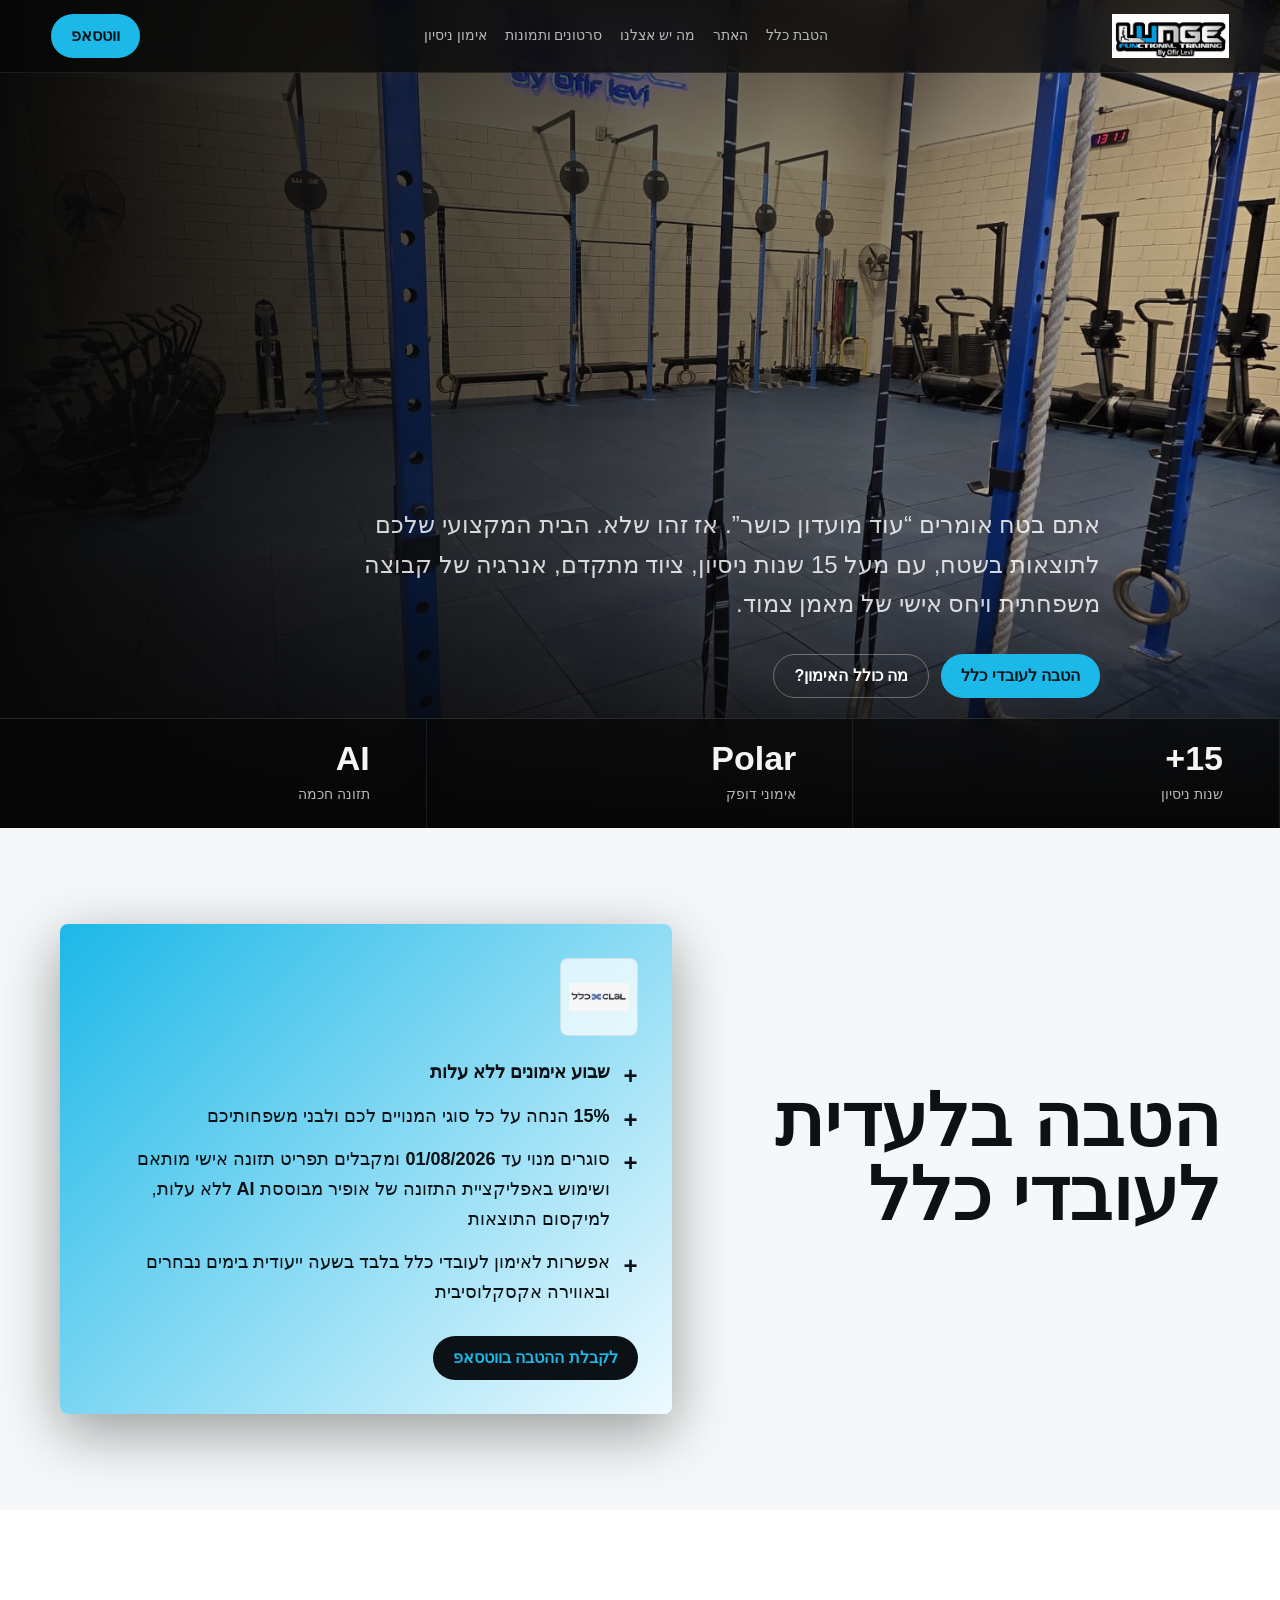
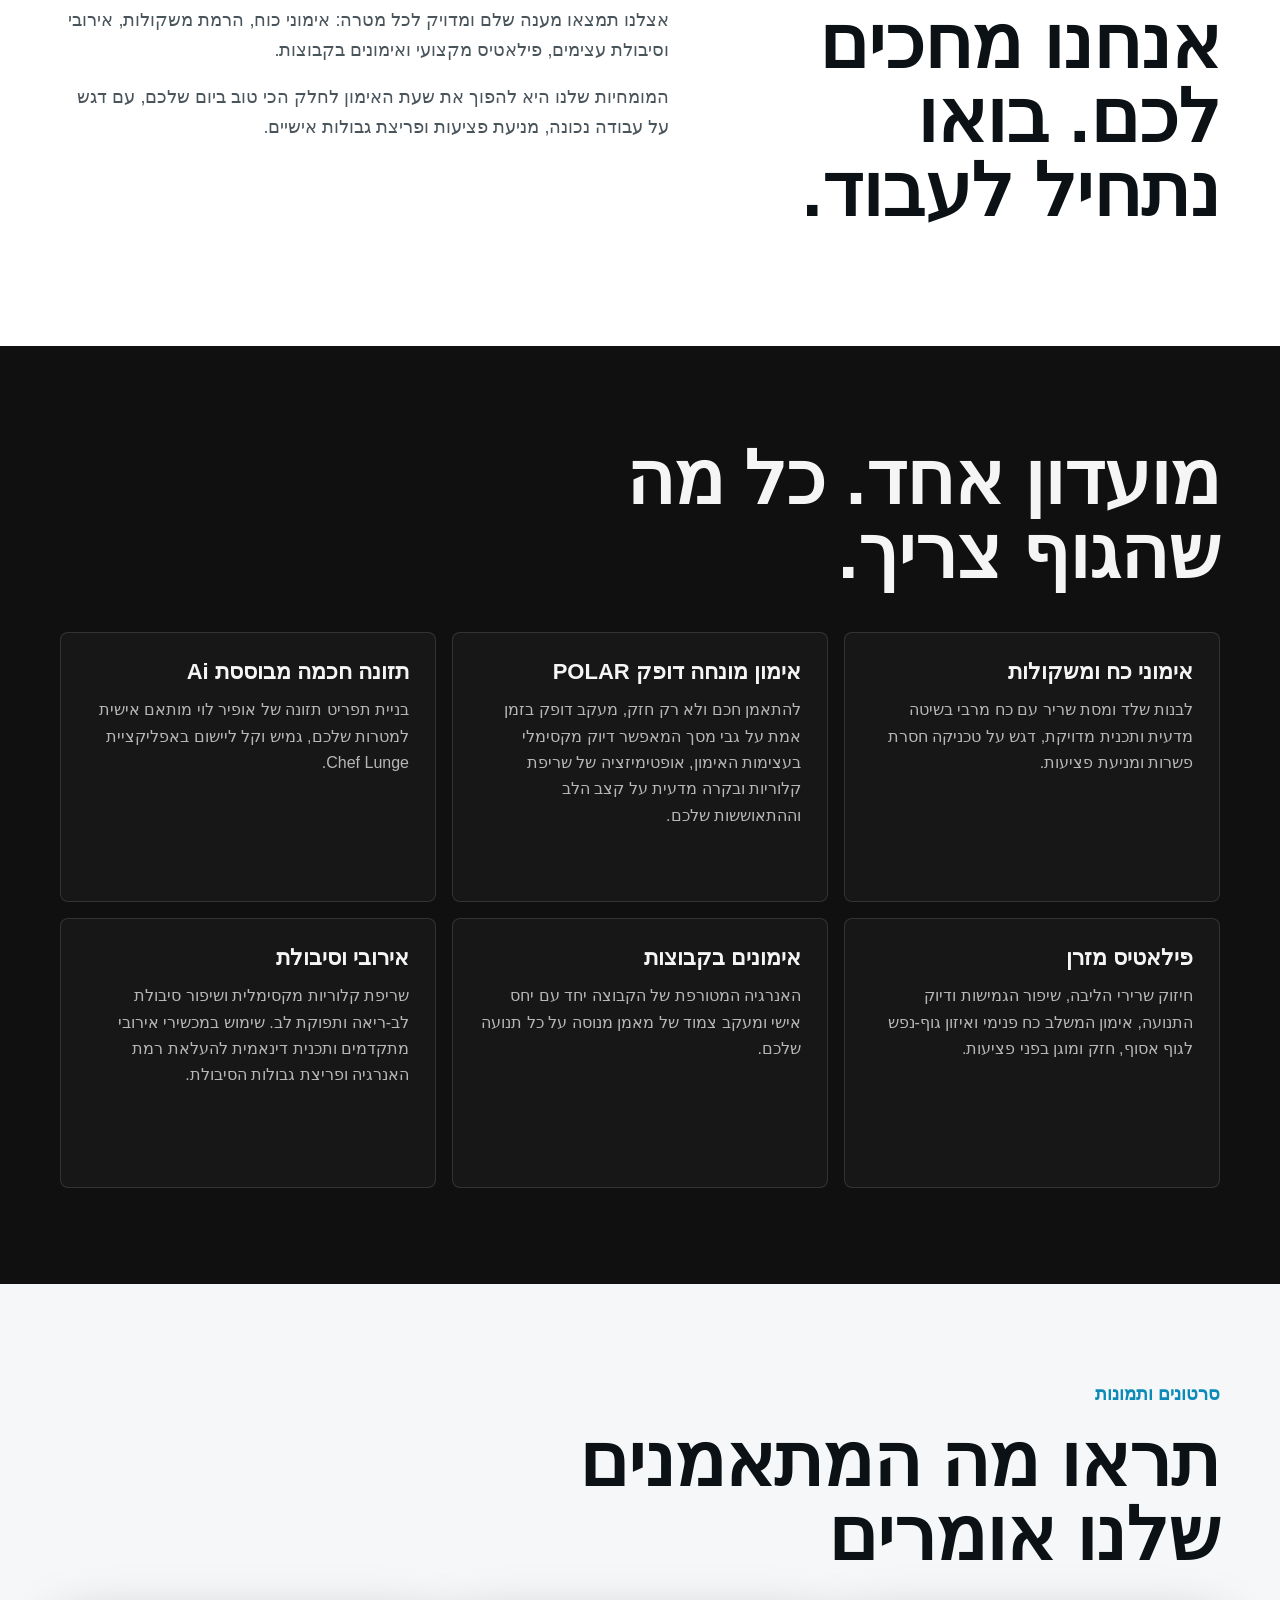
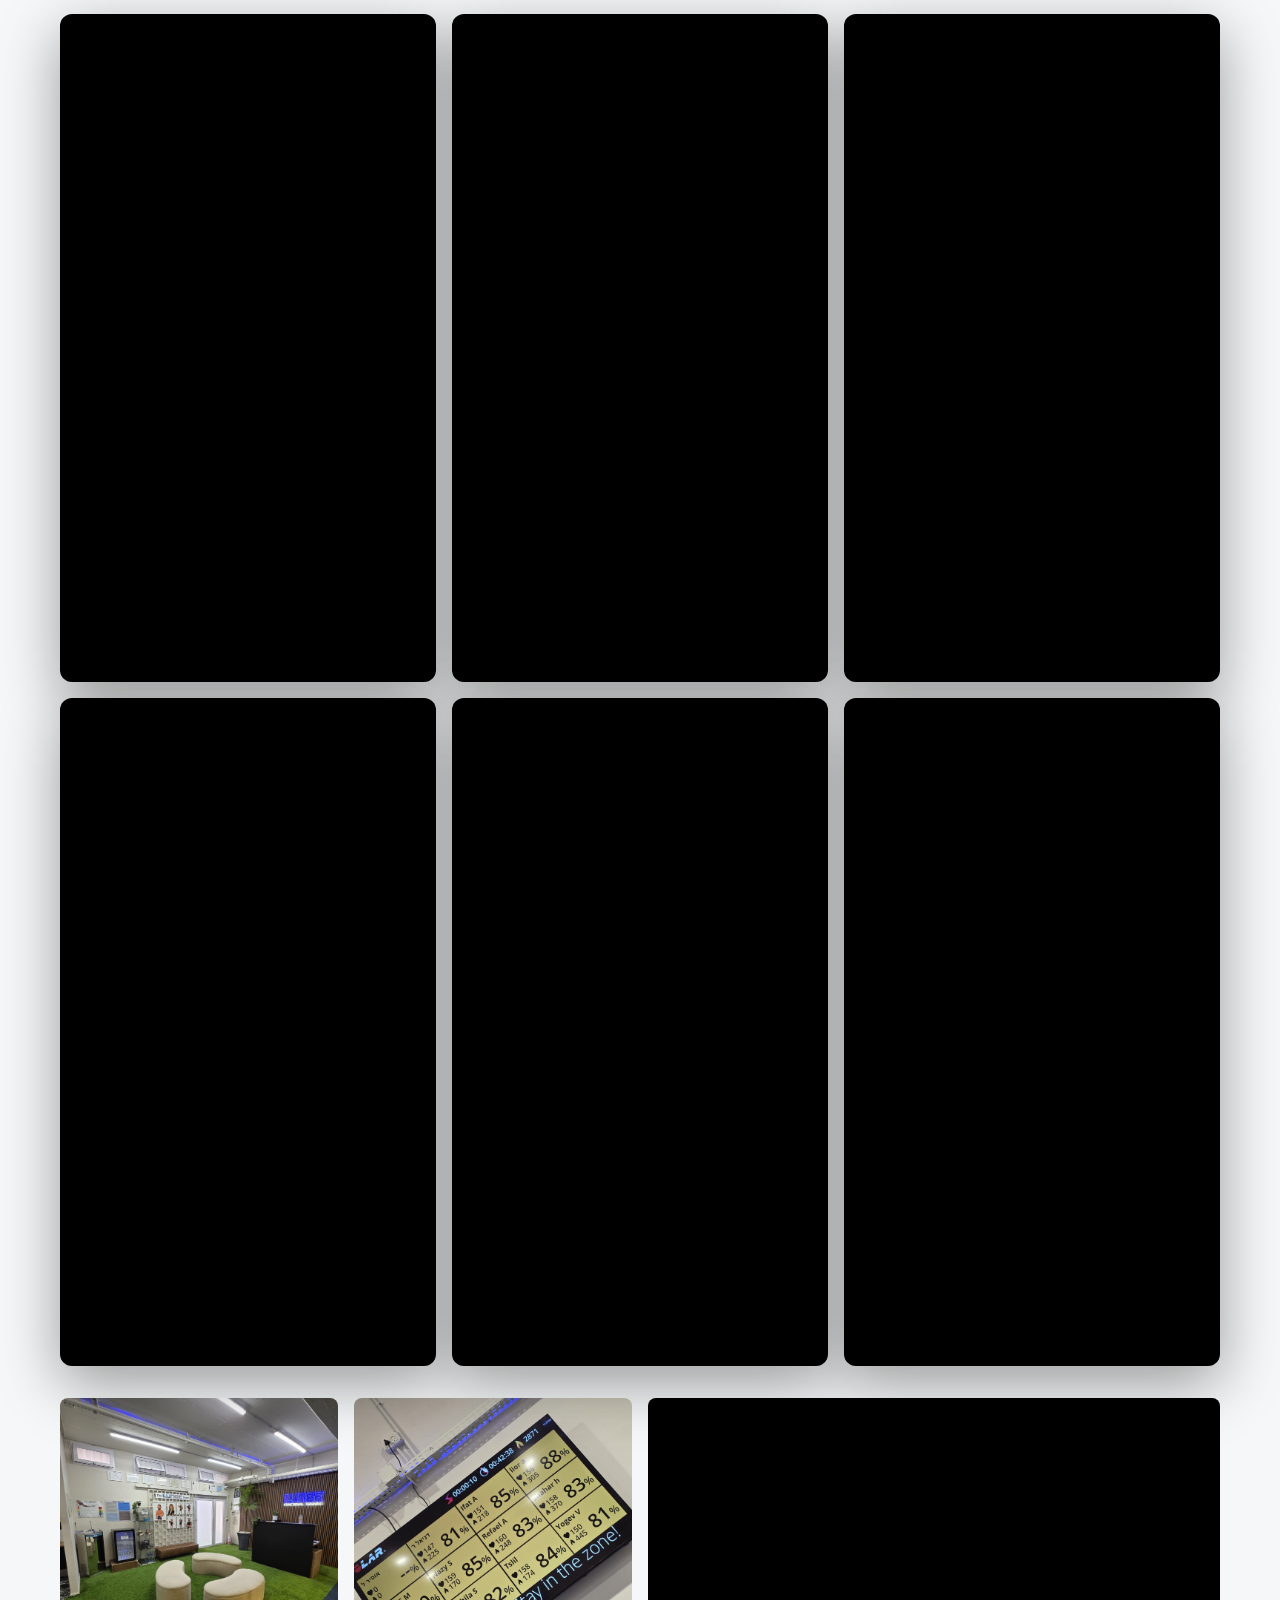
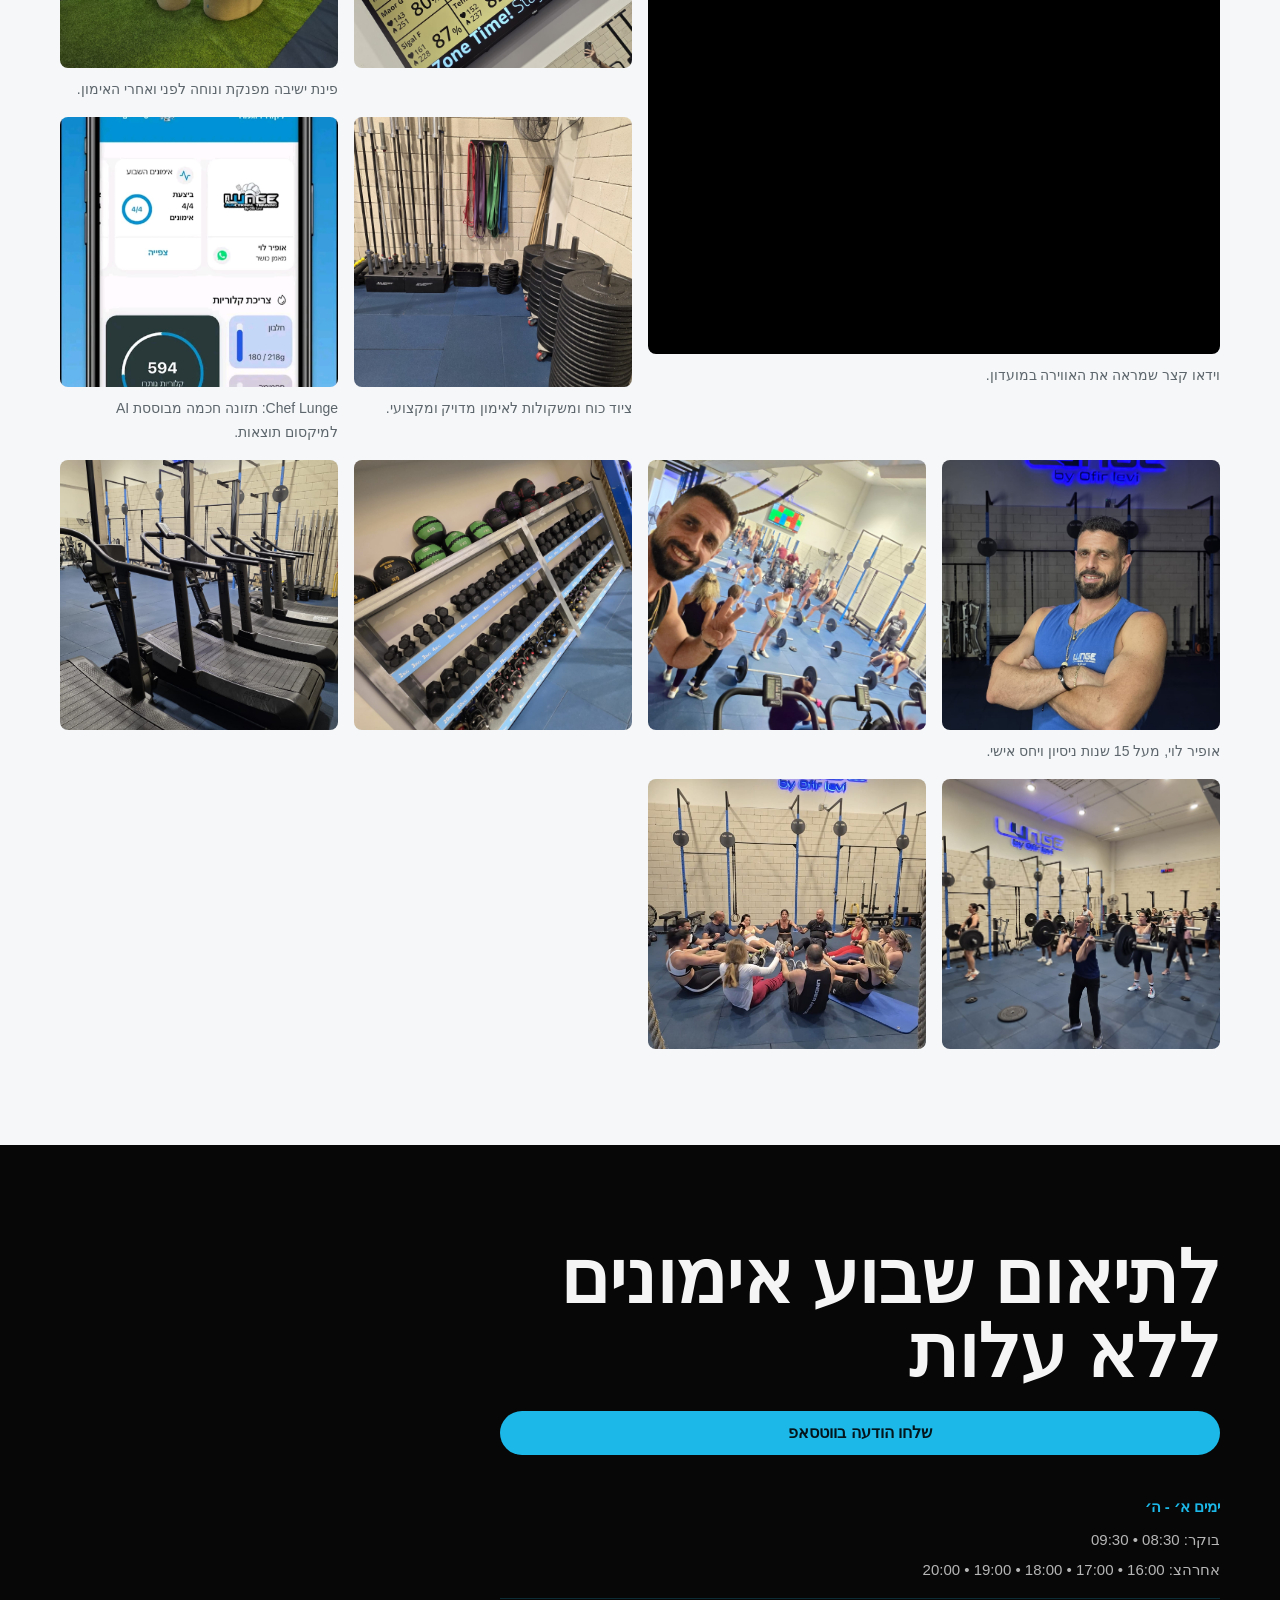
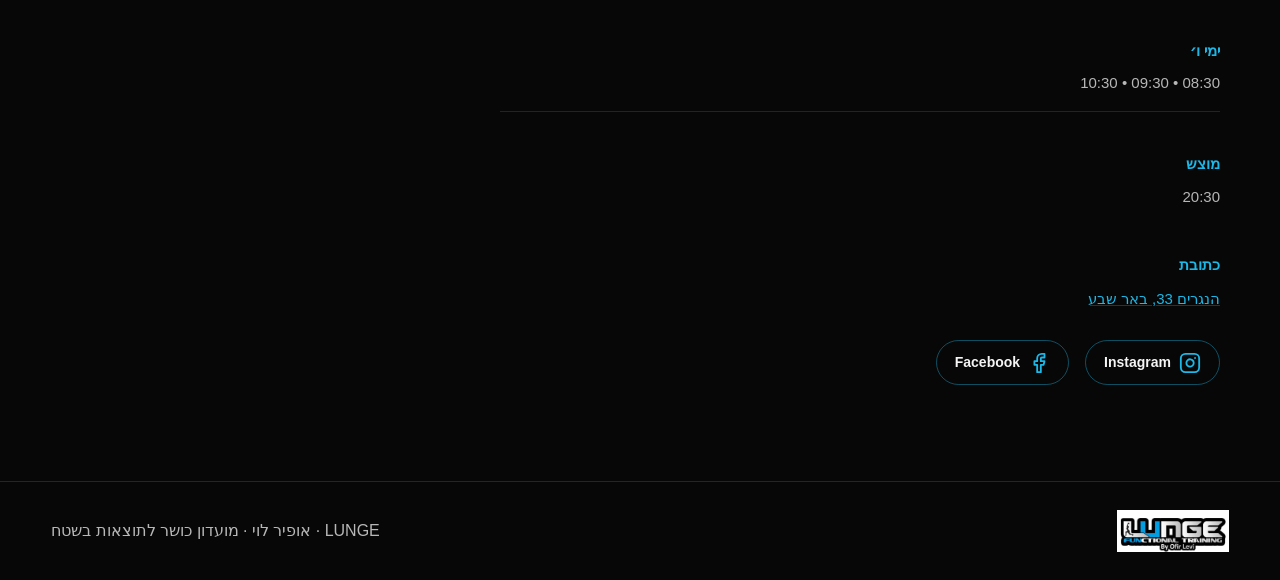
<file: index.html>
<!doctype html>
<html lang="he" dir="rtl">
  <head>
    <meta charset="utf-8" />
    <meta name="viewport" content="width=device-width, initial-scale=1" />
    <title>LUNGE | מועדון כושר מתחת למשרד</title>
    <meta
      name="description"
      content="מועדון הכושר LUNGE בהנהלת אופיר לוי. אימוני כוח, משקולות, אירובי, פילאטיס מכשירים, אימונים בקבוצות והטבה בלעדית לעובדי כלל."
    />
    <meta property="og:title" content="LUNGE | מועדון כושר מתחת למשרד" />
    <meta
      property="og:description"
      content="שבוע אימונים ללא עלות, 15% הנחה, תפריט תזונה ואימון ייעודי לעובדי כלל."
    />
    <meta property="og:image" content="brand.jpeg" />
    <meta name="theme-color" content="#070707" />
    <link rel="icon" type="image/jpeg" href="brand.jpeg" />
    <link rel="preload" as="image" href="hero-gym.jpeg" />
    <link rel="stylesheet" href="styles.css" />
  </head>

  <body>
    <header class="topbar">
      <a class="brand" href="#top" aria-label="LUNGE">
        <img src="brand.jpeg" alt="LUNGE Functional Training" />
      </a>

      <nav class="nav" aria-label="ניווט">
        <a href="#benefit">הטבת כלל</a>
        <a href="#about">האתר</a>
        <a href="#training">מה יש אצלנו</a>
        <a href="#media">סרטונים ותמונות</a>
        <a href="#contact">אימון ניסיון</a>
      </nav>

      <a class="top-cta" href="https://wa.link/krynfj" target="_blank" rel="noopener">
        ווטסאפ
      </a>
    </header>

    <main id="top">
      <section class="hero" aria-label="LUNGE">
        <div class="hero__shade"></div>
        <div class="hero__content">
          <p class="hero__lead">
            אתם בטח אומרים “עוד מועדון כושר”. אז זהו שלא. הבית המקצועי שלכם
            לתוצאות בשטח, עם מעל 15 שנות ניסיון, ציוד מתקדם, אנרגיה של קבוצה
            משפחתית ויחס אישי של מאמן צמוד.
          </p>

          <div class="hero__actions">
            <a class="btn btn--primary" href="#benefit">הטבה לעובדי כלל</a>
            <a class="btn btn--ghost" href="#training">מה כולל האימון?</a>
          </div>
        </div>

        <div class="hero__stats" aria-label="יתרונות מרכזיים">
          <div>
            <strong>15+</strong>
            <span>שנות ניסיון</span>
          </div>
          <div>
            <strong>Polar</strong>
            <span>אימוני דופק</span>
          </div>
          <div>
            <strong>AI</strong>
            <span>תזונה חכמה</span>
          </div>
        </div>
      </section>

      <section class="benefit" id="benefit" aria-labelledby="benefit-title">
        <div class="section-inner benefit__grid">
          <div class="benefit__copy">
            <h2 id="benefit-title">הטבה בלעדית לעובדי כלל</h2>
          </div>

          <div class="benefit__card">
            <div class="benefit__logo">
              <img src="klal-logo.png" alt="כלל" />
            </div>
            <ul class="benefit__list">
              <li><strong>שבוע אימונים ללא עלות</strong></li>
              <li><strong>15%</strong> הנחה על כל סוגי המנויים לכם ולבני משפחותיכם</li>
              <li>
                סוגרים מנוי עד <strong>01/08/2026</strong> ומקבלים תפריט תזונה אישי
                מותאם ושימוש באפליקציית התזונה של אופיר מבוססת <strong>AI</strong>
                ללא עלות, למיקסום התוצאות
              </li>
              <li>
                אפשרות לאימון לעובדי כלל בלבד בשעה ייעודית בימים נבחרים ובאווירה אקסקלוסיבית
              </li>
            </ul>
            <a class="btn btn--dark" href="https://wa.link/krynfj" target="_blank" rel="noopener">
              לקבלת ההטבה בווטסאפ
            </a>
          </div>
        </div>
      </section>

      <section class="about" id="about">
        <div class="section-inner split">
          <div>
            <h2>אנחנו מחכים לכם. בואו נתחיל לעבוד.</h2>
          </div>
          <div class="about__text">
            <p>
              אצלנו תמצאו מענה שלם ומדויק לכל מטרה: אימוני כוח, הרמת משקולות,
              אירובי וסיבולת עצימים, פילאטיס מקצועי ואימונים בקבוצות.
            </p>
            <p>
              המומחיות שלנו היא להפוך את שעת האימון לחלק הכי טוב ביום שלכם, עם
              דגש על עבודה נכונה, מניעת פציעות ופריצת גבולות אישיים.
            </p>
          </div>
        </div>
      </section>

      <section class="training" id="training">
        <div class="section-inner">
          <div class="section-heading">
            <h2>מועדון אחד. כל מה שהגוף צריך.</h2>
          </div>

          <div class="cards">
            <article class="card">
              <h3>אימוני כח ומשקולות</h3>
              <p>
                לבנות שלד ומסת שריר עם כח מרבי בשיטה מדעית ותכנית מדויקת,
                דגש על טכניקה חסרת פשרות ומניעת פציעות.
              </p>
            </article>
            <article class="card">
              <h3>אימון מונחה דופק POLAR</h3>
              <p>
                להתאמן חכם ולא רק חזק, מעקב דופק בזמן אמת על גבי מסך המאפשר
                דיוק מקסימלי בעצימות האימון, אופטימיזציה של שריפת קלוריות
                ובקרה מדעית על קצב הלב וההתאוששות שלכם.
              </p>
            </article>
            <article class="card">
              <h3>תזונה חכמה מבוססת Ai</h3>
              <p>
                בניית תפריט תזונה של אופיר לוי מותאם אישית למטרות שלכם,
                גמיש וקל ליישום באפליקציית Chef Lunge.
              </p>
            </article>
            <article class="card">
              <h3>פילאטיס מזרן</h3>
              <p>
                חיזוק שרירי הליבה, שיפור הגמישות ודיוק התנועה, אימון המשלב
                כח פנימי ואיזון גוף-נפש לגוף אסוף, חזק ומוגן בפני פציעות.
              </p>
            </article>
            <article class="card">
              <h3>אימונים בקבוצות</h3>
              <p>
                האנרגיה המטורפת של הקבוצה יחד עם יחס אישי ומעקב צמוד של מאמן
                מנוסה על כל תנועה שלכם.
              </p>
            </article>
            <article class="card">
              <h3>אירובי וסיבולת</h3>
              <p>
                שריפת קלוריות מקסימלית ושיפור סיבולת לב-ריאה ותפוקת לב.
                שימוש במכשירי אירובי מתקדמים ותכנית דינאמית להעלאת רמת
                האנרגיה ופריצת גבולות הסיבולת.
              </p>
            </article>
          </div>
        </div>
      </section>

      <section class="media" id="media">
        <div class="section-inner">
          <div class="section-heading">
            <p class="eyebrow dark">סרטונים ותמונות</p>
            <h2>תראו מה המתאמנים שלנו אומרים</h2>
          </div>

          <div class="shorts-grid">
            <figure class="short-tile">
              <iframe
                src="https://www.youtube.com/embed/lzK9dWXxKTw"
                title="עדות מתאמן/ת LUNGE"
                loading="lazy"
                allow="accelerometer; autoplay; clipboard-write; encrypted-media; gyroscope; picture-in-picture; web-share"
                allowfullscreen
              ></iframe>
            </figure>
            <figure class="short-tile">
              <iframe
                src="https://www.youtube.com/embed/aszAF7Emz4w"
                title="עדות מתאמן/ת LUNGE"
                loading="lazy"
                allow="accelerometer; autoplay; clipboard-write; encrypted-media; gyroscope; picture-in-picture; web-share"
                allowfullscreen
              ></iframe>
            </figure>
            <figure class="short-tile">
              <iframe
                src="https://www.youtube.com/embed/wGm3rIinz8o"
                title="עדות מתאמן/ת LUNGE"
                loading="lazy"
                allow="accelerometer; autoplay; clipboard-write; encrypted-media; gyroscope; picture-in-picture; web-share"
                allowfullscreen
              ></iframe>
            </figure>
            <figure class="short-tile">
              <iframe
                src="https://www.youtube.com/embed/WeMZxipOYgA"
                title="עדות מתאמן/ת LUNGE"
                loading="lazy"
                allow="accelerometer; autoplay; clipboard-write; encrypted-media; gyroscope; picture-in-picture; web-share"
                allowfullscreen
              ></iframe>
            </figure>
            <figure class="short-tile">
              <iframe
                src="https://www.youtube.com/embed/0on60mbKe9g"
                title="עדות מתאמן/ת LUNGE"
                loading="lazy"
                allow="accelerometer; autoplay; clipboard-write; encrypted-media; gyroscope; picture-in-picture; web-share"
                allowfullscreen
              ></iframe>
            </figure>
            <figure class="short-tile">
              <iframe
                src="https://www.youtube.com/embed/pkzdAr8UBzA"
                title="עדות מתאמן/ת LUNGE"
                loading="lazy"
                allow="accelerometer; autoplay; clipboard-write; encrypted-media; gyroscope; picture-in-picture; web-share"
                allowfullscreen
              ></iframe>
            </figure>
          </div>

          <div class="media-grid">
            <figure class="media-tile media-tile--wide">
              <iframe
                src="https://www.youtube.com/embed/ByRLgPkxGmU"
                title="LUNGE video"
                loading="lazy"
                allow="accelerometer; autoplay; clipboard-write; encrypted-media; gyroscope; picture-in-picture; web-share"
                allowfullscreen
              ></iframe>
              <figcaption>וידאו קצר שמראה את האווירה במועדון.</figcaption>
            </figure>
            <figure class="media-tile">
              <img src="assets/images/ofir-6.jpeg" alt="אימון במועדון LUNGE" loading="lazy" />
            </figure>
            <figure class="media-tile">
              <img src="assets/images/gallery-1.jpeg" alt="אזור קבלה ופינת ישיבה במועדון LUNGE" loading="lazy" />
              <figcaption>פינת ישיבה מפנקת ונוחה לפני ואחרי האימון.</figcaption>
            </figure>
            <figure class="media-tile">
              <img src="assets/images/gallery-2.jpeg" alt="ציוד משקולות ואביזרי אימון במועדון LUNGE" loading="lazy" />
              <figcaption>ציוד כוח ומשקולות לאימון מדויק ומקצועי.</figcaption>
            </figure>
            <figure class="media-tile">
              <img src="assets/images/gallery-3.jpeg" alt="אפליקציית Chef Lunge לתזונה חכמה" loading="lazy" />
              <figcaption>Chef Lunge: תזונה חכמה מבוססת AI למיקסום תוצאות.</figcaption>
            </figure>
            <figure class="media-tile">
              <img src="assets/images/gallery-4.jpeg" alt="אופיר לוי במועדון LUNGE" loading="lazy" />
              <figcaption>אופיר לוי, מעל 15 שנות ניסיון ויחס אישי.</figcaption>
            </figure>
            <figure class="media-tile">
              <img src="assets/images/ofir-1.jpeg" alt="אופיר לוי במועדון LUNGE" loading="lazy" />
            </figure>
            <figure class="media-tile">
              <img src="assets/images/ofir-2.jpeg" alt="אימון במועדון LUNGE" loading="lazy" />
            </figure>
            <figure class="media-tile">
              <img src="assets/images/ofir-3.jpeg" alt="אימון במועדון LUNGE" loading="lazy" />
            </figure>
            <figure class="media-tile">
              <img src="assets/images/ofir-4.jpeg" alt="אימון במועדון LUNGE" loading="lazy" />
            </figure>
            <figure class="media-tile">
              <img src="assets/images/ofir-5.jpeg" alt="אימון במועדון LUNGE" loading="lazy" />
            </figure>
          </div>
        </div>
      </section>

      <section class="contact" id="contact">
        <div class="section-inner contact__box">
          <div>
            <h2>לתיאום שבוע אימונים ללא עלות</h2>
            <div class="contact__content">
              <a class="btn btn--primary" href="https://wa.link/krynfj" target="_blank" rel="noopener">
                שלחו הודעה בווטסאפ
              </a>
              <div class="contact__hours">
                <div class="hours-item">
                  <div class="hours-day">ימים א׳ - ה׳</div>
                  <div class="hours-time">בוקר: 08:30 • 09:30</div>
                  <div class="hours-time">אחרהצ: 16:00 • 17:00 • 18:00 • 19:00 • 20:00</div>
                </div>
                <div class="hours-item">
                  <div class="hours-day">ימי ו׳</div>
                  <div class="hours-time">08:30 • 09:30 • 10:30</div>
                </div>
                <div class="hours-item">
                  <div class="hours-day">מוצש</div>
                  <div class="hours-time">20:30</div>
                </div>
              </div>

              <div class="contact__address">
                <div class="hours-day">כתובת</div>
                <a href="https://www.google.com/maps/search/?api=1&query=%D7%94%D7%A0%D7%92%D7%A8%D7%99%D7%9D+33%2C+%D7%91%D7%90%D7%A8+%D7%A9%D7%91%D7%A2" target="_blank" rel="noopener" class="hours-time address-link">
                  הנגרים 33, באר שבע
                </a>
              </div>

              <div class="contact__social">
                <a href="https://www.instagram.com/ofir_levi_lunge" target="_blank" rel="noopener" aria-label="Instagram" class="social-link">
                  <svg width="22" height="22" viewBox="0 0 24 24" fill="none" stroke="currentColor" stroke-width="2" stroke-linecap="round" stroke-linejoin="round"><rect x="2" y="2" width="20" height="20" rx="5" ry="5"/><path d="M16 11.37A4 4 0 1 1 12.63 8 4 4 0 0 1 16 11.37z"/><line x1="17.5" y1="6.5" x2="17.51" y2="6.5"/></svg>
                  <span>Instagram</span>
                </a>
                <a href="https://www.facebook.com/share/1Coig9kDcf/" target="_blank" rel="noopener" aria-label="Facebook" class="social-link">
                  <svg width="22" height="22" viewBox="0 0 24 24" fill="none" stroke="currentColor" stroke-width="2" stroke-linecap="round" stroke-linejoin="round"><path d="M18 2h-3a5 5 0 0 0-5 5v3H7v4h3v8h4v-8h3l1-4h-4V7a1 1 0 0 1 1-1h3z"/></svg>
                  <span>Facebook</span>
                </a>
              </div>
            </div>
          </div>
        </div>
      </section>
    </main>

    <footer class="footer">
      <img src="brand.jpeg" alt="LUNGE" />
      <p>LUNGE · אופיר לוי · מועדון כושר לתוצאות בשטח</p>
    </footer>
  </body>
</html>
</file>
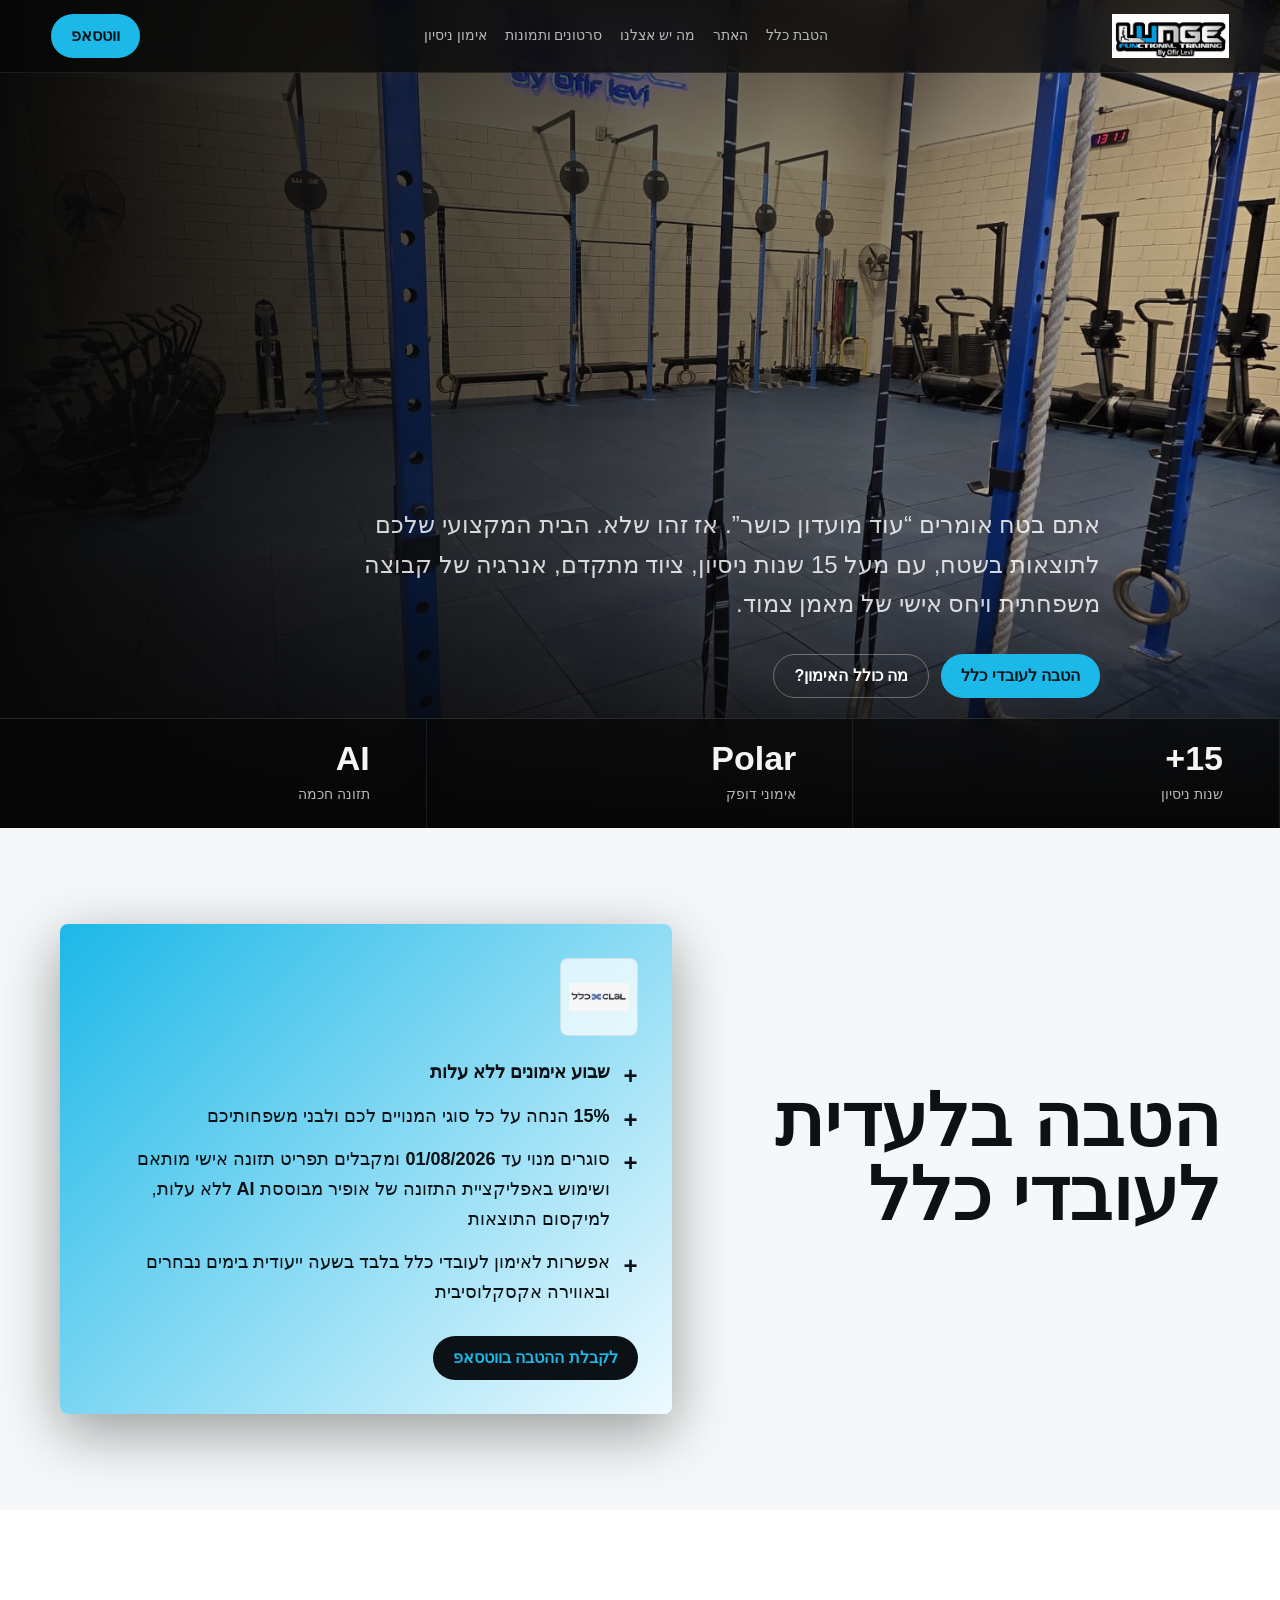
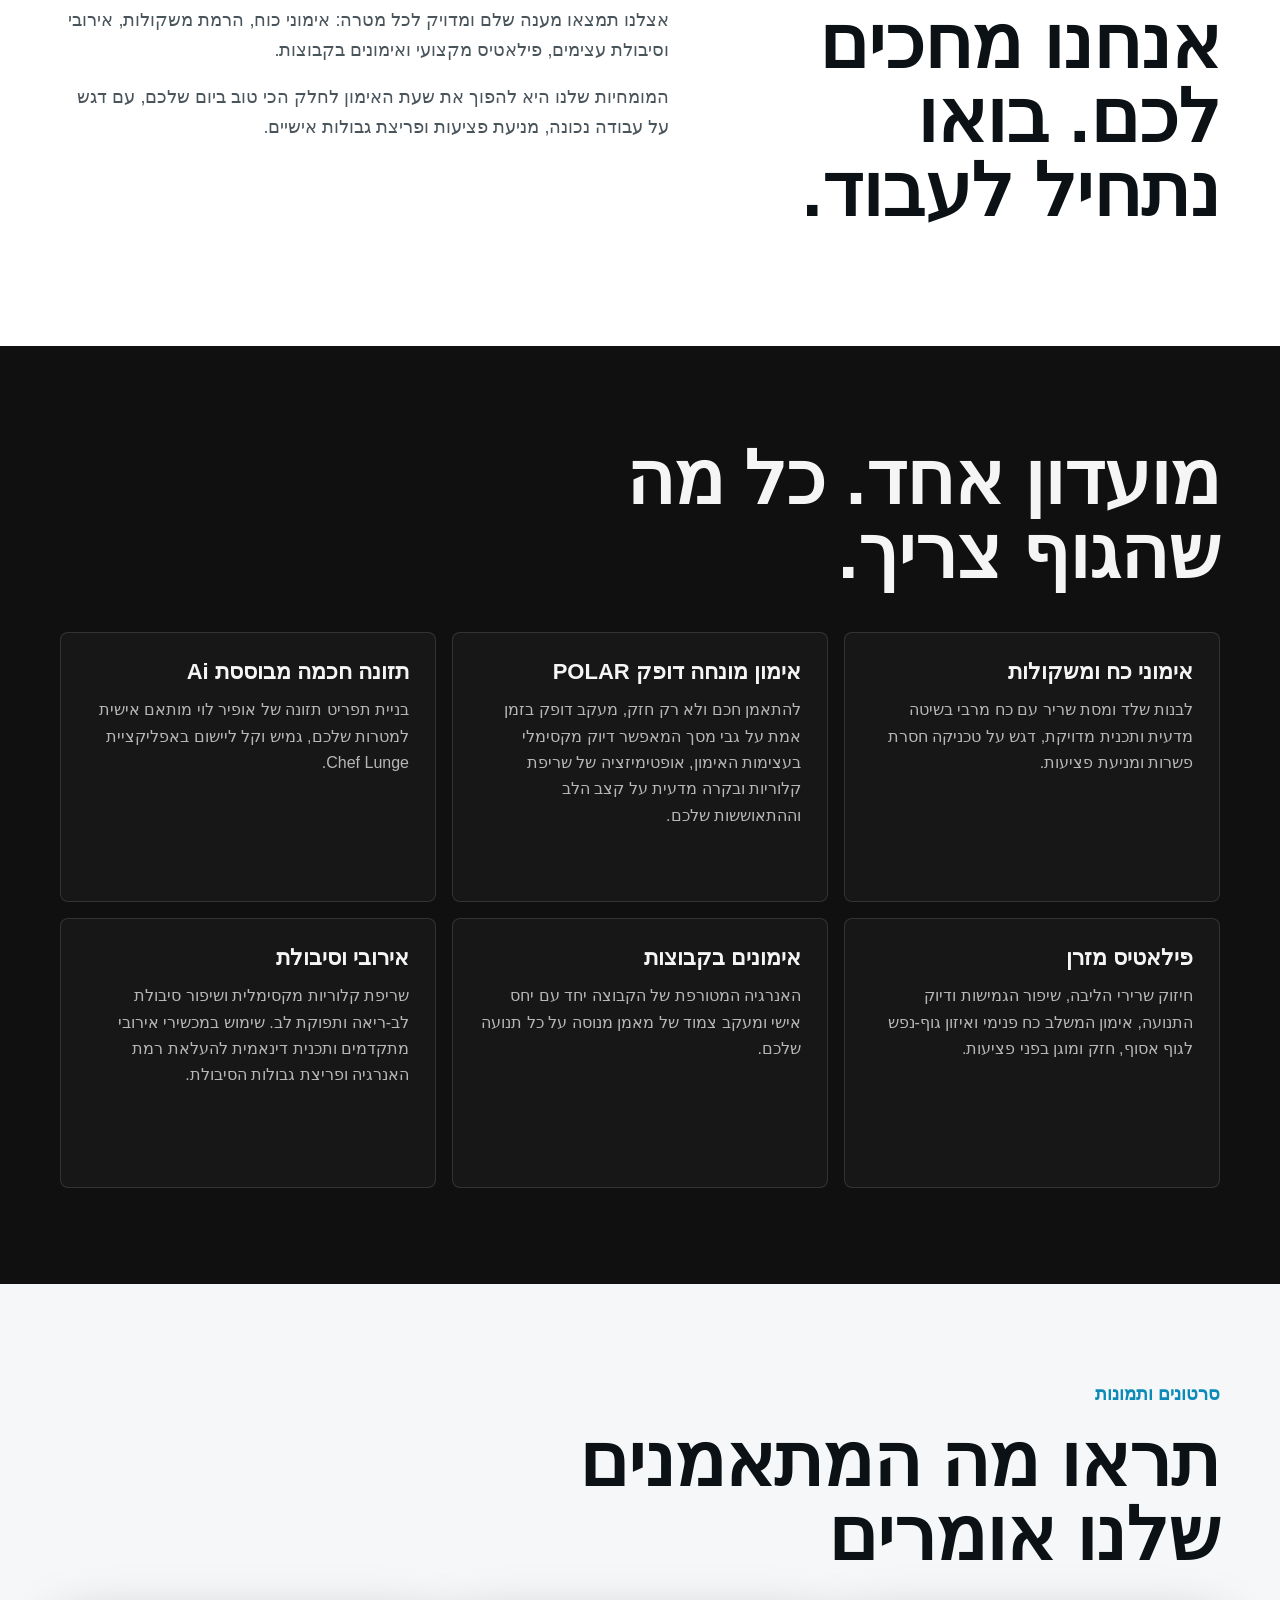
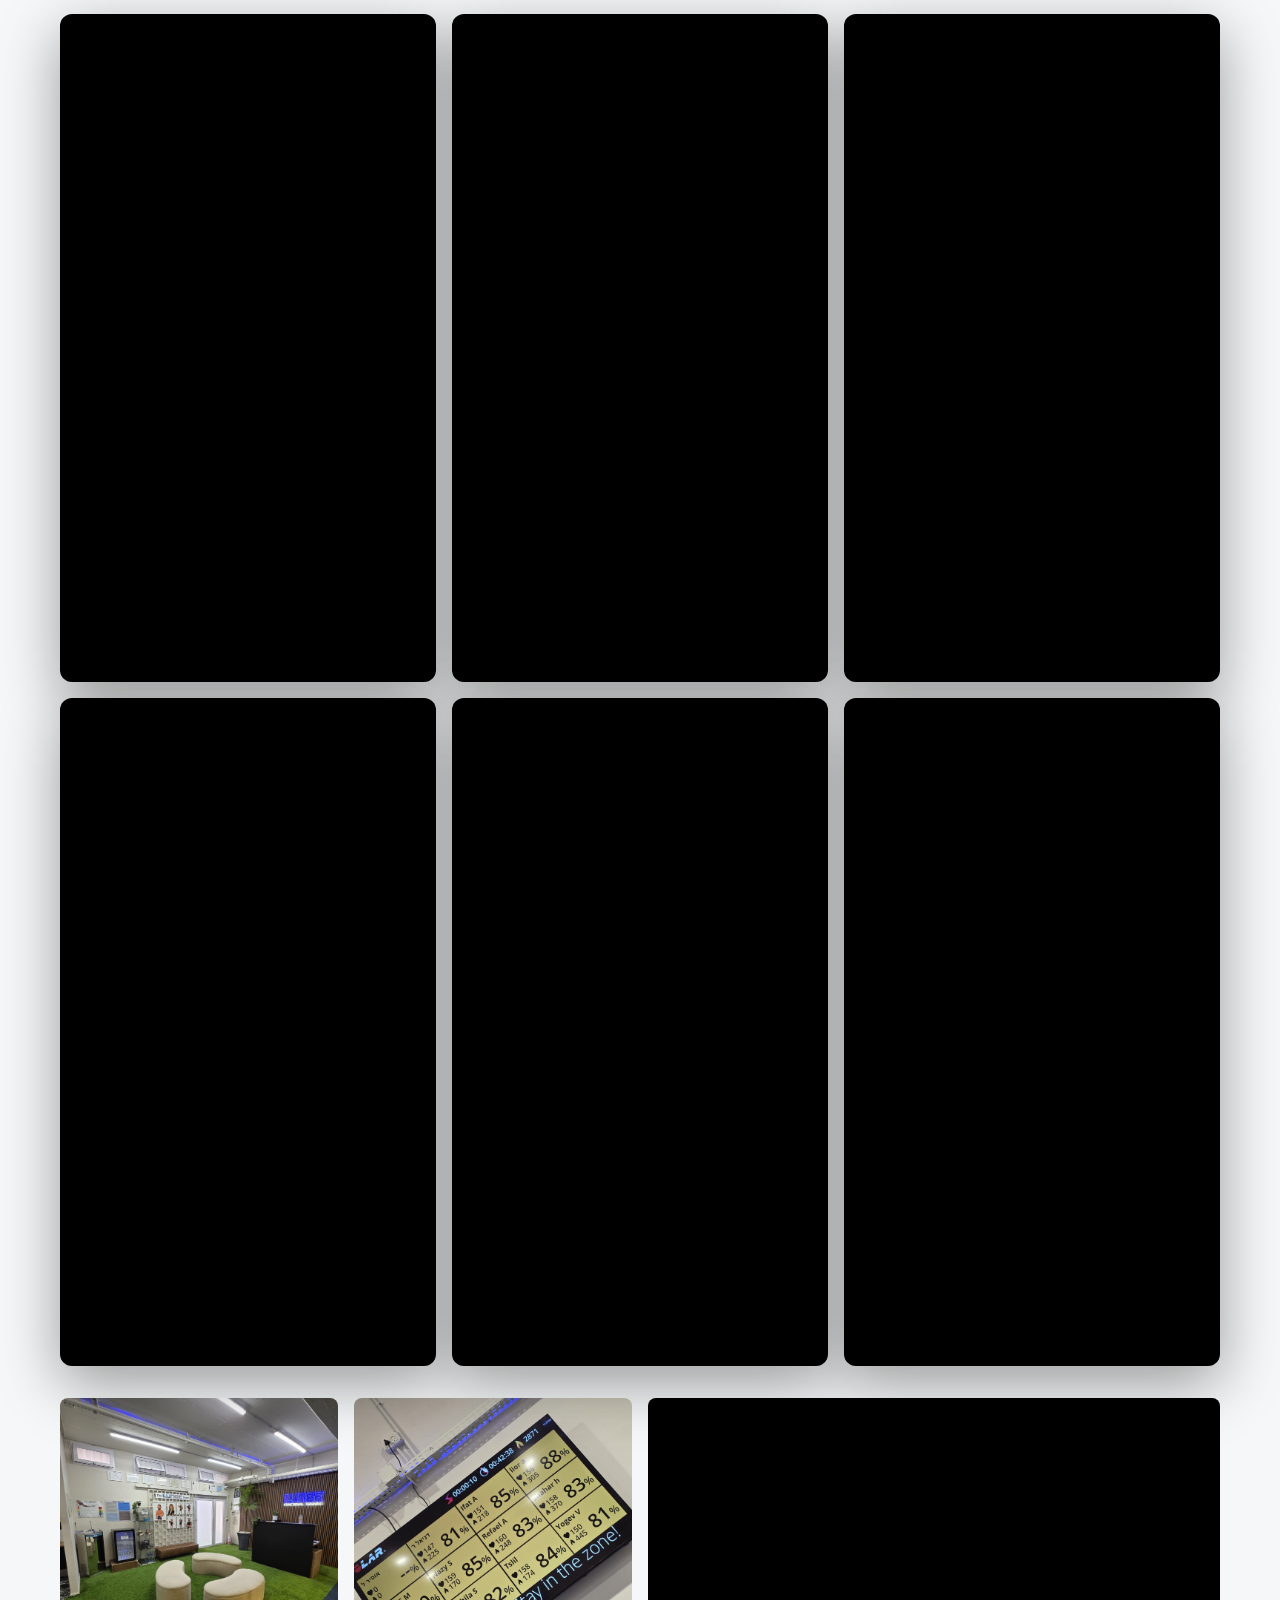
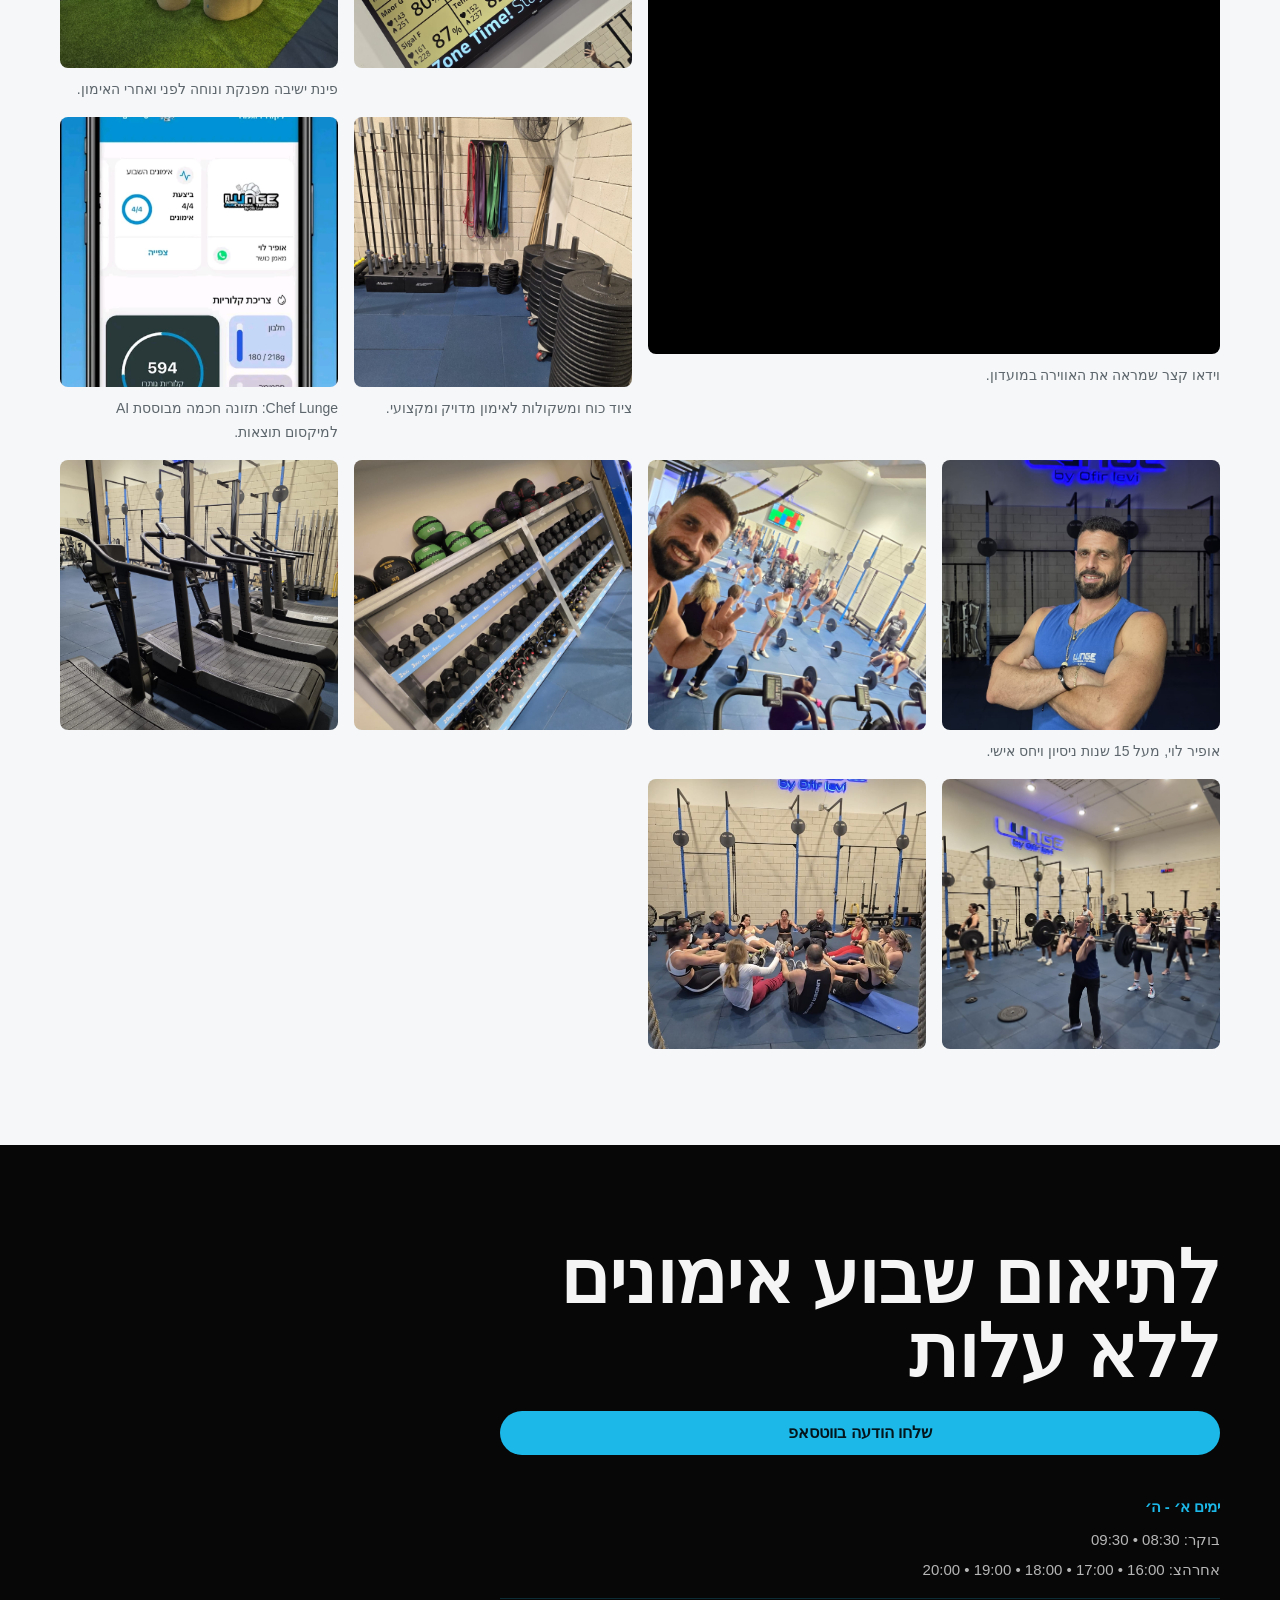
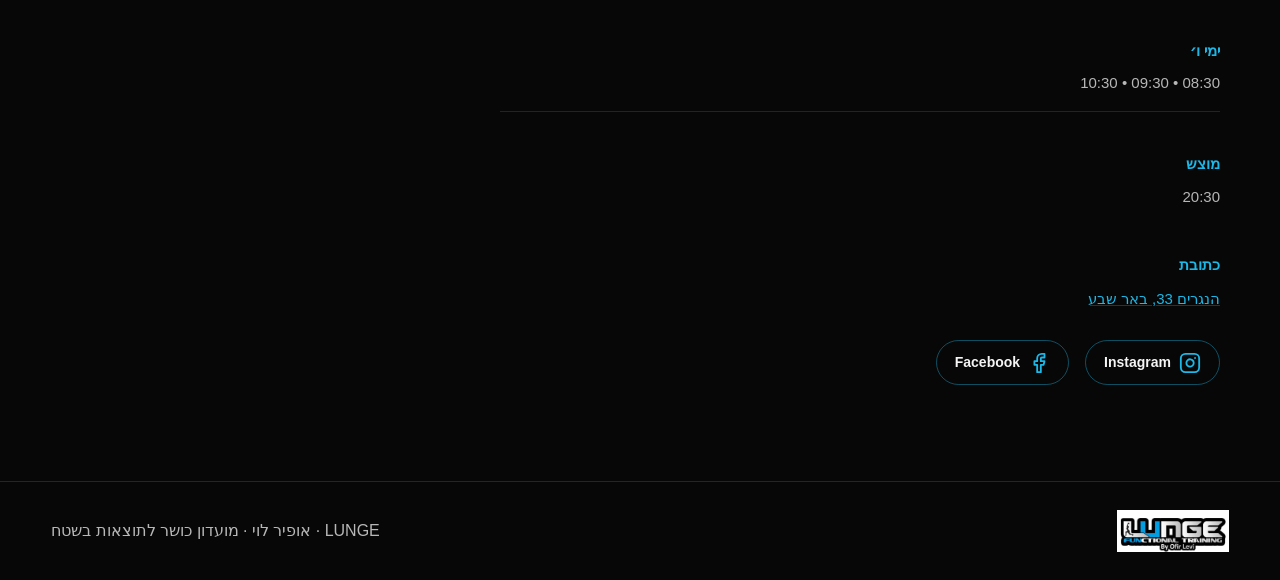
<file: klal.html>
<!doctype html>
<html lang="he" dir="rtl">
  <head>
    <meta charset="utf-8" />
    <meta name="viewport" content="width=device-width, initial-scale=1" />
    <title>LUNGE | מועדון כושר מתחת למשרד</title>
    <meta
      name="description"
      content="מועדון הכושר LUNGE בהנהלת אופיר לוי. אימוני כוח, משקולות, אירובי, פילאטיס מכשירים, אימונים בקבוצות והטבה בלעדית לעובדי כי״ל."
    />
    <meta property="og:title" content="LUNGE | מועדון כושר מתחת למשרד" />
    <meta
      property="og:description"
      content="שבוע אימונים ללא עלות, 10% הנחה, תפריט תזונה ואימון ייעודי לעובדי כי״ל."
    />
    <meta property="og:image" content="brand.jpeg" />
    <meta name="theme-color" content="#070707" />
    <link rel="icon" type="image/jpeg" href="brand.jpeg" />
    <link rel="preload" as="image" href="hero-gym.jpeg" />
    <link rel="stylesheet" href="styles.css" />
  </head>

  <body>
    <header class="topbar">
      <a class="brand" href="#top" aria-label="LUNGE">
        <img src="brand.jpeg" alt="LUNGE Functional Training" />
      </a>

      <nav class="nav" aria-label="ניווט">
        <a href="#benefit">הטבת כלל</a>
        <a href="#about">האתר</a>
        <a href="#training">מה יש אצלנו</a>
        <a href="#media">סרטונים ותמונות</a>
        <a href="#contact">אימון ניסיון</a>
      </nav>

      <a class="top-cta" href="https://wa.link/krynfj" target="_blank" rel="noopener">
        ווטסאפ
      </a>
    </header>

    <main id="top">
      <section class="hero" aria-label="LUNGE">
        <div class="hero__shade"></div>
        <div class="hero__content">
          <p class="hero__lead">
            אתם בטח אומרים “עוד מועדון כושר”. אז זהו שלא. הבית המקצועי שלכם
            לתוצאות בשטח, עם מעל 15 שנות ניסיון, ציוד מתקדם, אנרגיה של קבוצה
            משפחתית ויחס אישי של מאמן צמוד.
          </p>

          <div class="hero__actions">
            <a class="btn btn--primary" href="#benefit">הטבה לעובדי כלל</a>
            <a class="btn btn--ghost" href="#training">מה כולל האימון?</a>
          </div>
        </div>

        <div class="hero__stats" aria-label="יתרונות מרכזיים">
          <div>
            <strong>15+</strong>
            <span>שנות ניסיון</span>
          </div>
          <div>
            <strong>Polar</strong>
            <span>אימוני דופק</span>
          </div>
          <div>
            <strong>AI</strong>
            <span>תזונה חכמה</span>
          </div>
        </div>
      </section>

      <section class="benefit" id="benefit" aria-labelledby="benefit-title">
        <div class="section-inner benefit__grid">
          <div class="benefit__copy">
            <h2 id="benefit-title">הטבה בלעדית לעובדי כלל</h2>
          </div>

          <div class="benefit__card">
            <div class="benefit__logo">
              <img src="klal-logo.png" alt="כלל" />
            </div>
            <ul class="benefit__list">
              <li><strong>שבוע אימונים ללא עלות</strong></li>
              <li><strong>15%</strong> הנחה על כל סוגי המנויים לכם ולבני משפחותיכם</li>
              <li>
                סוגרים מנוי עד <strong>01/08/2026</strong> ומקבלים תפריט תזונה אישי
                מותאם ושימוש באפליקציית התזונה של אופיר מבוססת <strong>AI</strong>
                ללא עלות, למיקסום התוצאות
              </li>
              <li>
                אפשרות לאימון לעובדי כלל בלבד בשעה ייעודית בימים נבחרים ובאווירה אקסקלוסיבית
              </li>
            </ul>
            <a class="btn btn--dark" href="https://wa.link/krynfj" target="_blank" rel="noopener">
              לקבלת ההטבה בווטסאפ
            </a>
          </div>
        </div>
      </section>

      <section class="about" id="about">
        <div class="section-inner split">
          <div>
            <h2>אנחנו מחכים לכם. בואו נתחיל לעבוד.</h2>
          </div>
          <div class="about__text">
            <p>
              אצלנו תמצאו מענה שלם ומדויק לכל מטרה: אימוני כוח, הרמת משקולות,
              אירובי וסיבולת עצימים, פילאטיס מקצועי ואימונים בקבוצות.
            </p>
            <p>
              המומחיות שלנו היא להפוך את שעת האימון לחלק הכי טוב ביום שלכם, עם
              דגש על עבודה נכונה, מניעת פציעות ופריצת גבולות אישיים.
            </p>
          </div>
        </div>
      </section>

      <section class="training" id="training">
        <div class="section-inner">
          <div class="section-heading">
            <h2>מועדון אחד. כל מה שהגוף צריך.</h2>
          </div>

          <div class="cards">
            <article class="card">
              <h3>אימוני כח ומשקולות</h3>
              <p>
                לבנות שלד ומסת שריר עם כח מרבי בשיטה מדעית ותכנית מדויקת,
                דגש על טכניקה חסרת פשרות ומניעת פציעות.
              </p>
            </article>
            <article class="card">
              <h3>אימון מונחה דופק POLAR</h3>
              <p>
                להתאמן חכם ולא רק חזק, מעקב דופק בזמן אמת על גבי מסך המאפשר
                דיוק מקסימלי בעצימות האימון, אופטימיזציה של שריפת קלוריות
                ובקרה מדעית על קצב הלב וההתאוששות שלכם.
              </p>
            </article>
            <article class="card">
              <h3>תזונה חכמה מבוססת Ai</h3>
              <p>
                בניית תפריט תזונה של אופיר לוי מותאם אישית למטרות שלכם,
                גמיש וקל ליישום באפליקציית Chef Lunge.
              </p>
            </article>
            <article class="card">
              <h3>פילאטיס מזרן</h3>
              <p>
                חיזוק שרירי הליבה, שיפור הגמישות ודיוק התנועה, אימון המשלב
                כח פנימי ואיזון גוף-נפש לגוף אסוף, חזק ומוגן בפני פציעות.
              </p>
            </article>
            <article class="card">
              <h3>אימונים בקבוצות</h3>
              <p>
                האנרגיה המטורפת של הקבוצה יחד עם יחס אישי ומעקב צמוד של מאמן
                מנוסה על כל תנועה שלכם.
              </p>
            </article>
            <article class="card">
              <h3>אירובי וסיבולת</h3>
              <p>
                שריפת קלוריות מקסימלית ושיפור סיבולת לב-ריאה ותפוקת לב.
                שימוש במכשירי אירובי מתקדמים ותכנית דינאמית להעלאת רמת
                האנרגיה ופריצת גבולות הסיבולת.
              </p>
            </article>
          </div>
        </div>
      </section>

      <section class="media" id="media">
        <div class="section-inner">
          <div class="section-heading">
            <p class="eyebrow dark">סרטונים ותמונות</p>
            <h2>תראו מה המתאמנים שלנו אומרים</h2>
          </div>

          <div class="shorts-grid">
            <figure class="short-tile">
              <iframe
                src="https://www.youtube.com/embed/lzK9dWXxKTw"
                title="עדות מתאמן/ת LUNGE"
                loading="lazy"
                allow="accelerometer; autoplay; clipboard-write; encrypted-media; gyroscope; picture-in-picture; web-share"
                allowfullscreen
              ></iframe>
            </figure>
            <figure class="short-tile">
              <iframe
                src="https://www.youtube.com/embed/aszAF7Emz4w"
                title="עדות מתאמן/ת LUNGE"
                loading="lazy"
                allow="accelerometer; autoplay; clipboard-write; encrypted-media; gyroscope; picture-in-picture; web-share"
                allowfullscreen
              ></iframe>
            </figure>
            <figure class="short-tile">
              <iframe
                src="https://www.youtube.com/embed/wGm3rIinz8o"
                title="עדות מתאמן/ת LUNGE"
                loading="lazy"
                allow="accelerometer; autoplay; clipboard-write; encrypted-media; gyroscope; picture-in-picture; web-share"
                allowfullscreen
              ></iframe>
            </figure>
            <figure class="short-tile">
              <iframe
                src="https://www.youtube.com/embed/WeMZxipOYgA"
                title="עדות מתאמן/ת LUNGE"
                loading="lazy"
                allow="accelerometer; autoplay; clipboard-write; encrypted-media; gyroscope; picture-in-picture; web-share"
                allowfullscreen
              ></iframe>
            </figure>
            <figure class="short-tile">
              <iframe
                src="https://www.youtube.com/embed/0on60mbKe9g"
                title="עדות מתאמן/ת LUNGE"
                loading="lazy"
                allow="accelerometer; autoplay; clipboard-write; encrypted-media; gyroscope; picture-in-picture; web-share"
                allowfullscreen
              ></iframe>
            </figure>
            <figure class="short-tile">
              <iframe
                src="https://www.youtube.com/embed/pkzdAr8UBzA"
                title="עדות מתאמן/ת LUNGE"
                loading="lazy"
                allow="accelerometer; autoplay; clipboard-write; encrypted-media; gyroscope; picture-in-picture; web-share"
                allowfullscreen
              ></iframe>
            </figure>
          </div>

          <div class="media-grid">
            <figure class="media-tile media-tile--wide">
              <iframe
                src="https://www.youtube.com/embed/ByRLgPkxGmU"
                title="LUNGE video"
                loading="lazy"
                allow="accelerometer; autoplay; clipboard-write; encrypted-media; gyroscope; picture-in-picture; web-share"
                allowfullscreen
              ></iframe>
              <figcaption>וידאו קצר שמראה את האווירה במועדון.</figcaption>
            </figure>
            <figure class="media-tile">
              <img src="assets/images/ofir-6.jpeg" alt="אימון במועדון LUNGE" loading="lazy" />
            </figure>
            <figure class="media-tile">
              <img src="assets/images/gallery-1.jpeg" alt="אזור קבלה ופינת ישיבה במועדון LUNGE" loading="lazy" />
              <figcaption>פינת ישיבה מפנקת ונוחה לפני ואחרי האימון.</figcaption>
            </figure>
            <figure class="media-tile">
              <img src="assets/images/gallery-2.jpeg" alt="ציוד משקולות ואביזרי אימון במועדון LUNGE" loading="lazy" />
              <figcaption>ציוד כוח ומשקולות לאימון מדויק ומקצועי.</figcaption>
            </figure>
            <figure class="media-tile">
              <img src="assets/images/gallery-3.jpeg" alt="אפליקציית Chef Lunge לתזונה חכמה" loading="lazy" />
              <figcaption>Chef Lunge: תזונה חכמה מבוססת AI למיקסום תוצאות.</figcaption>
            </figure>
            <figure class="media-tile">
              <img src="assets/images/gallery-4.jpeg" alt="אופיר לוי במועדון LUNGE" loading="lazy" />
              <figcaption>אופיר לוי, מעל 15 שנות ניסיון ויחס אישי.</figcaption>
            </figure>
            <figure class="media-tile">
              <img src="assets/images/ofir-1.jpeg" alt="אופיר לוי במועדון LUNGE" loading="lazy" />
            </figure>
            <figure class="media-tile">
              <img src="assets/images/ofir-2.jpeg" alt="אימון במועדון LUNGE" loading="lazy" />
            </figure>
            <figure class="media-tile">
              <img src="assets/images/ofir-3.jpeg" alt="אימון במועדון LUNGE" loading="lazy" />
            </figure>
            <figure class="media-tile">
              <img src="assets/images/ofir-4.jpeg" alt="אימון במועדון LUNGE" loading="lazy" />
            </figure>
            <figure class="media-tile">
              <img src="assets/images/ofir-5.jpeg" alt="אימון במועדון LUNGE" loading="lazy" />
            </figure>
          </div>
        </div>
      </section>

      <section class="contact" id="contact">
        <div class="section-inner contact__box">
          <div>
            <h2>לתיאום שבוע אימונים ללא עלות</h2>
            <div class="contact__content">
              <a class="btn btn--primary" href="https://wa.link/krynfj" target="_blank" rel="noopener">
                שלחו הודעה בווטסאפ
              </a>
              <div class="contact__hours">
                <div class="hours-item">
                  <div class="hours-day">ימים א׳ - ה׳</div>
                  <div class="hours-time">בוקר: 08:30 • 09:30</div>
                  <div class="hours-time">אחרהצ: 16:00 • 17:00 • 18:00 • 19:00 • 20:00</div>
                </div>
                <div class="hours-item">
                  <div class="hours-day">ימי ו׳</div>
                  <div class="hours-time">08:30 • 09:30 • 10:30</div>
                </div>
                <div class="hours-item">
                  <div class="hours-day">מוצש</div>
                  <div class="hours-time">20:30</div>
                </div>
              </div>

              <div class="contact__address">
                <div class="hours-day">כתובת</div>
                <a href="https://www.google.com/maps/search/?api=1&query=%D7%94%D7%A0%D7%92%D7%A8%D7%99%D7%9D+33%2C+%D7%91%D7%90%D7%A8+%D7%A9%D7%91%D7%A2" target="_blank" rel="noopener" class="hours-time address-link">
                  הנגרים 33, באר שבע
                </a>
              </div>

              <div class="contact__social">
                <a href="https://www.instagram.com/ofir_levi_lunge" target="_blank" rel="noopener" aria-label="Instagram" class="social-link">
                  <svg width="22" height="22" viewBox="0 0 24 24" fill="none" stroke="currentColor" stroke-width="2" stroke-linecap="round" stroke-linejoin="round"><rect x="2" y="2" width="20" height="20" rx="5" ry="5"/><path d="M16 11.37A4 4 0 1 1 12.63 8 4 4 0 0 1 16 11.37z"/><line x1="17.5" y1="6.5" x2="17.51" y2="6.5"/></svg>
                  <span>Instagram</span>
                </a>
                <a href="https://www.facebook.com/share/1Coig9kDcf/" target="_blank" rel="noopener" aria-label="Facebook" class="social-link">
                  <svg width="22" height="22" viewBox="0 0 24 24" fill="none" stroke="currentColor" stroke-width="2" stroke-linecap="round" stroke-linejoin="round"><path d="M18 2h-3a5 5 0 0 0-5 5v3H7v4h3v8h4v-8h3l1-4h-4V7a1 1 0 0 1 1-1h3z"/></svg>
                  <span>Facebook</span>
                </a>
              </div>
            </div>
          </div>
        </div>
      </section>
    </main>

    <footer class="footer">
      <img src="brand.jpeg" alt="LUNGE" />
      <p>LUNGE · אופיר לוי · מועדון כושר לתוצאות בשטח</p>
    </footer>
  </body>
</html>
</file>
<file: styles.css>
:root {
  --bg: #070707;
  --surface: #101010;
  --surface-soft: #171717;
  --text: #f5f5f5;
  --muted: #b7b7b7;
  --ink: #0b1115;
  --cyan: #1cb8e8;
  --cyan-dark: #0c8ab8;
  --line: rgba(255, 255, 255, 0.12);
  --shadow: 0 18px 60px rgba(0, 0, 0, 0.38);
}

* {
  box-sizing: border-box;
}

html {
  scroll-behavior: smooth;
}

body {
  margin: 0;
  font-family: Arial, "Noto Sans Hebrew", sans-serif;
  background: var(--bg);
  color: var(--text);
  line-height: 1.65;
}

body,
button,
a {
  letter-spacing: 0;
}

a {
  color: inherit;
  text-decoration: none;
}

img {
  max-width: 100%;
  display: block;
}

.topbar {
  position: fixed;
  inset: 0 0 auto;
  z-index: 20;
  display: flex;
  align-items: center;
  justify-content: space-between;
  gap: 20px;
  padding: 14px clamp(18px, 4vw, 52px);
  border-bottom: 1px solid rgba(255, 255, 255, 0.08);
  background: rgba(7, 7, 7, 0.76);
  backdrop-filter: blur(18px);
}

.brand img {
  height: 44px;
  width: auto;
}

.nav {
  display: flex;
  align-items: center;
  gap: 18px;
  color: var(--muted);
  font-size: 14px;
}

.nav a:hover {
  color: var(--cyan);
}

.top-cta,
.btn {
  display: inline-flex;
  align-items: center;
  justify-content: center;
  min-height: 44px;
  padding: 0 20px;
  border-radius: 999px;
  font-weight: 700;
  transition: transform 0.2s ease, background 0.2s ease, color 0.2s ease;
}

.top-cta,
.btn--primary {
  background: var(--cyan);
  color: #04151b;
}

.top-cta:hover,
.btn:hover {
  transform: translateY(-2px);
}

.btn--ghost {
  border: 1px solid rgba(255, 255, 255, 0.32);
  color: #fff;
}

.btn--dark {
  background: var(--ink);
  color: var(--cyan);
}

.hero {
  min-height: 92vh;
  position: relative;
  display: grid;
  align-items: end;
  overflow: hidden;
  background:
    linear-gradient(90deg, rgba(7, 7, 7, 0.98), rgba(7, 7, 7, 0.62) 48%, rgba(7, 7, 7, 0.1)),
    url("hero-gym.jpeg") center / cover no-repeat;
}

.hero__shade {
  position: absolute;
  inset: 0;
  background: linear-gradient(0deg, var(--bg), rgba(7, 7, 7, 0) 34%);
}

.hero__content {
  position: relative;
  z-index: 1;
  width: min(920px, calc(100% - 36px));
  margin-inline: auto;
  padding: 128px 0 130px;
}

.eyebrow,
.tag {
  margin: 0 0 14px;
  color: var(--cyan);
  font-size: 13px;
  font-weight: 800;
  text-transform: uppercase;
}

.eyebrow.dark {
  color: var(--cyan-dark);
}

h1,
h2,
h3,
p {
  margin-top: 0;
}

h1 {
  margin-bottom: 18px;
  font-size: clamp(72px, 15vw, 190px);
  line-height: 0.82;
  font-weight: 900;
}

h2 {
  font-size: clamp(34px, 6vw, 74px);
  line-height: 1;
  margin-bottom: 22px;
}

h3 {
  font-size: 22px;
  line-height: 1.2;
  margin-bottom: 12px;
}

.hero__lead {
  max-width: 760px;
  color: rgba(255, 255, 255, 0.82);
  font-size: clamp(18px, 2vw, 24px);
}

.hero__actions {
  display: flex;
  flex-wrap: wrap;
  gap: 12px;
  margin-top: 30px;
}

.hero__stats {
  position: absolute;
  z-index: 2;
  inset-inline: 0;
  bottom: 0;
  display: grid;
  grid-template-columns: repeat(3, 1fr);
  border-top: 1px solid rgba(255, 255, 255, 0.12);
  background: rgba(7, 7, 7, 0.72);
  backdrop-filter: blur(12px);
}

.hero__stats div {
  padding: 22px clamp(18px, 5vw, 56px);
  border-inline-start: 1px solid rgba(255, 255, 255, 0.08);
}

.hero__stats strong {
  display: block;
  font-size: 34px;
  line-height: 1;
}

.hero__stats span {
  display: block;
  color: var(--muted);
  font-size: 14px;
  margin-top: 8px;
}

.section-inner {
  width: min(1160px, calc(100% - 36px));
  margin-inline: auto;
  padding: 96px 0;
}

.benefit {
  background: #f5f7f8;
  color: var(--ink);
}

.benefit__grid {
  display: grid;
  grid-template-columns: 0.9fr 1.1fr;
  gap: 48px;
  align-items: center;
}

.benefit__copy p,
.about__text,
.section-heading p,
.contact p {
  color: #4a545b;
  font-size: 18px;
}

.benefit__card {
  position: relative;
  padding: 34px;
  border-radius: 8px;
  background: linear-gradient(135deg, var(--cyan), #eefaff);
  box-shadow: var(--shadow);
}

.benefit__logo {
  width: 78px;
  height: 78px;
  display: grid;
  place-items: center;
  margin-bottom: 22px;
  border-radius: 8px;
  background: rgba(255, 255, 255, 0.72);
  border: 1px solid rgba(0, 0, 0, 0.08);
}

.benefit__logo img {
  width: 60px;
  height: 60px;
  object-fit: contain;
}

.benefit__list {
  display: grid;
  gap: 14px;
  margin: 0 0 28px;
  padding: 0;
  list-style: none;
  color: #0b1115;
  font-size: 18px;
}

.benefit__list li {
  position: relative;
  padding-inline-start: 28px;
}

.benefit__list li::before {
  content: "+";
  position: absolute;
  inset-inline-start: 0;
  top: -2px;
  font-weight: 900;
  font-size: 24px;
}

.split {
  display: grid;
  grid-template-columns: 0.9fr 1.1fr;
  gap: 52px;
}

.about {
  background: #ffffff;
  color: var(--ink);
}

.training {
  background: var(--surface);
}

.section-heading {
  max-width: 780px;
  margin-bottom: 42px;
}

.cards {
  display: grid;
  grid-template-columns: repeat(3, 1fr);
  gap: 16px;
}

.card {
  min-height: 270px;
  padding: 26px;
  border-radius: 8px;
  background: var(--surface-soft);
  border: 1px solid var(--line);
}

.card span {
  color: var(--cyan);
  font-weight: 900;
}

.card p {
  color: var(--muted);
}

.media {
  background: #f5f7f8;
  color: var(--ink);
}

.media-grid {
  display: grid;
  grid-template-columns: repeat(4, 1fr);
  gap: 16px;
}

.shorts-grid {
  display: grid;
  grid-template-columns: repeat(3, 1fr);
  gap: 16px;
  margin-bottom: 32px;
}

.short-tile {
  margin: 0;
  position: relative;
  aspect-ratio: 9 / 16;
  border-radius: 12px;
  overflow: hidden;
  background: #000;
  box-shadow: var(--shadow);
}

.short-tile iframe {
  position: absolute;
  inset: 0;
  width: 100%;
  height: 100%;
  display: block;
  border: 0;
}

.media-tile {
  margin: 0;
}

.media-tile img {
  width: 100%;
  height: 270px;
  display: block;
  object-fit: cover;
  border-radius: 8px;
}

.media-tile iframe {
  width: 100%;
  height: 556px;
  display: block;
  border: 0;
  border-radius: 8px;
  background: #000;
}

.media-tile--wide {
  grid-column: span 2;
  grid-row: span 2;
}

.media-placeholder {
  min-height: 270px;
  display: grid;
  place-items: center;
  padding: 24px;
  border-radius: 8px;
  background:
    linear-gradient(135deg, rgba(7, 7, 7, 0.92), rgba(28, 184, 232, 0.22)),
    #101010;
  color: #fff;
  text-align: center;
  font-weight: 800;
  font-size: 22px;
}

.media-tile--wide .media-placeholder {
  min-height: 556px;
}

figcaption {
  margin-top: 10px;
  color: #5d666c;
  font-size: 14px;
}

.contact {
  background: var(--bg);
}

.contact__box {
  display: flex;
  align-items: center;
  justify-content: space-between;
  gap: 28px;
}

.contact__box div {
  max-width: 720px;
}

.contact__content {
  display: flex;
  flex-direction: column;
  gap: 24px;
  margin-top: 20px;
}

.contact__hours {
  display: grid;
  gap: 24px;
}

.hours-item {
  padding: 16px 0;
  border-bottom: 1px solid rgba(28, 184, 232, 0.2);
}

.hours-item:last-child {
  border-bottom: none;
}

.hours-day {
  font-weight: 700;
  color: var(--cyan);
  margin-bottom: 8px;
  font-size: 15px;
}

.hours-time {
  color: var(--muted);
  font-size: 15px;
  line-height: 1.6;
  margin-bottom: 6px;
}

.hours-time:last-child {
  margin-bottom: 0;
}

.contact__address {
  margin-top: 4px;
}

.address-link {
  display: inline-block;
  color: var(--cyan);
  text-decoration: underline;
  text-decoration-color: rgba(28, 184, 232, 0.3);
  transition: color 0.2s ease;
}

.address-link:hover {
  color: #fff;
}

.contact__social {
  display: flex;
  gap: 16px;
  flex-wrap: wrap;
  margin-top: 4px;
}

.social-link {
  display: inline-flex;
  align-items: center;
  gap: 8px;
  padding: 10px 18px;
  border-radius: 999px;
  border: 1px solid rgba(28, 184, 232, 0.4);
  color: var(--text);
  font-size: 14px;
  font-weight: 600;
  transition: background 0.2s ease, border-color 0.2s ease, transform 0.2s ease;
}

.social-link:hover {
  background: rgba(28, 184, 232, 0.12);
  border-color: var(--cyan);
  transform: translateY(-2px);
}

.social-link svg {
  flex-shrink: 0;
  color: var(--cyan);
}

.footer {
  display: flex;
  align-items: center;
  justify-content: space-between;
  gap: 18px;
  padding: 28px clamp(18px, 4vw, 52px);
  border-top: 1px solid var(--line);
  color: var(--muted);
}

.footer img {
  height: 42px;
}

.footer p {
  margin: 0;
}

@media (max-width: 900px) {
  .nav {
    display: none;
  }

  .hero {
    min-height: 88vh;
    background:
      linear-gradient(0deg, rgba(7, 7, 7, 0.98), rgba(7, 7, 7, 0.48)),
      url("hero-gym.jpeg") center top / cover no-repeat;
  }

  .hero__content {
    padding: 108px 0 130px;
  }

  .benefit__grid,
  .split,
  .cards,
  .media-grid,
  .contact__box {
    grid-template-columns: 1fr;
  }

  .hero__stats {
    display: grid;
    grid-template-columns: repeat(3, 1fr);
  }

  .hero__stats div {
    padding: 12px 8px;
    text-align: center;
  }

  .hero__stats strong {
    font-size: 22px;
  }

  .hero__stats span {
    font-size: 11px;
    margin-top: 4px;
  }

  .cards,
  .media-grid {
    display: grid;
  }

  .shorts-grid {
    grid-template-columns: repeat(2, 1fr);
  }

  .media-tile--wide {
    grid-column: auto;
    grid-row: auto;
  }

  .media-tile--wide .media-placeholder {
    min-height: 360px;
  }

  .media-tile iframe {
    height: 360px;
  }

  .media-tile img {
    height: 300px;
  }

  .contact__box {
    display: grid;
  }

  .hours-time,
  .hours-day {
    font-size: 14px;
  }

  .footer {
    flex-direction: column;
    text-align: center;
  }
}
</file>
